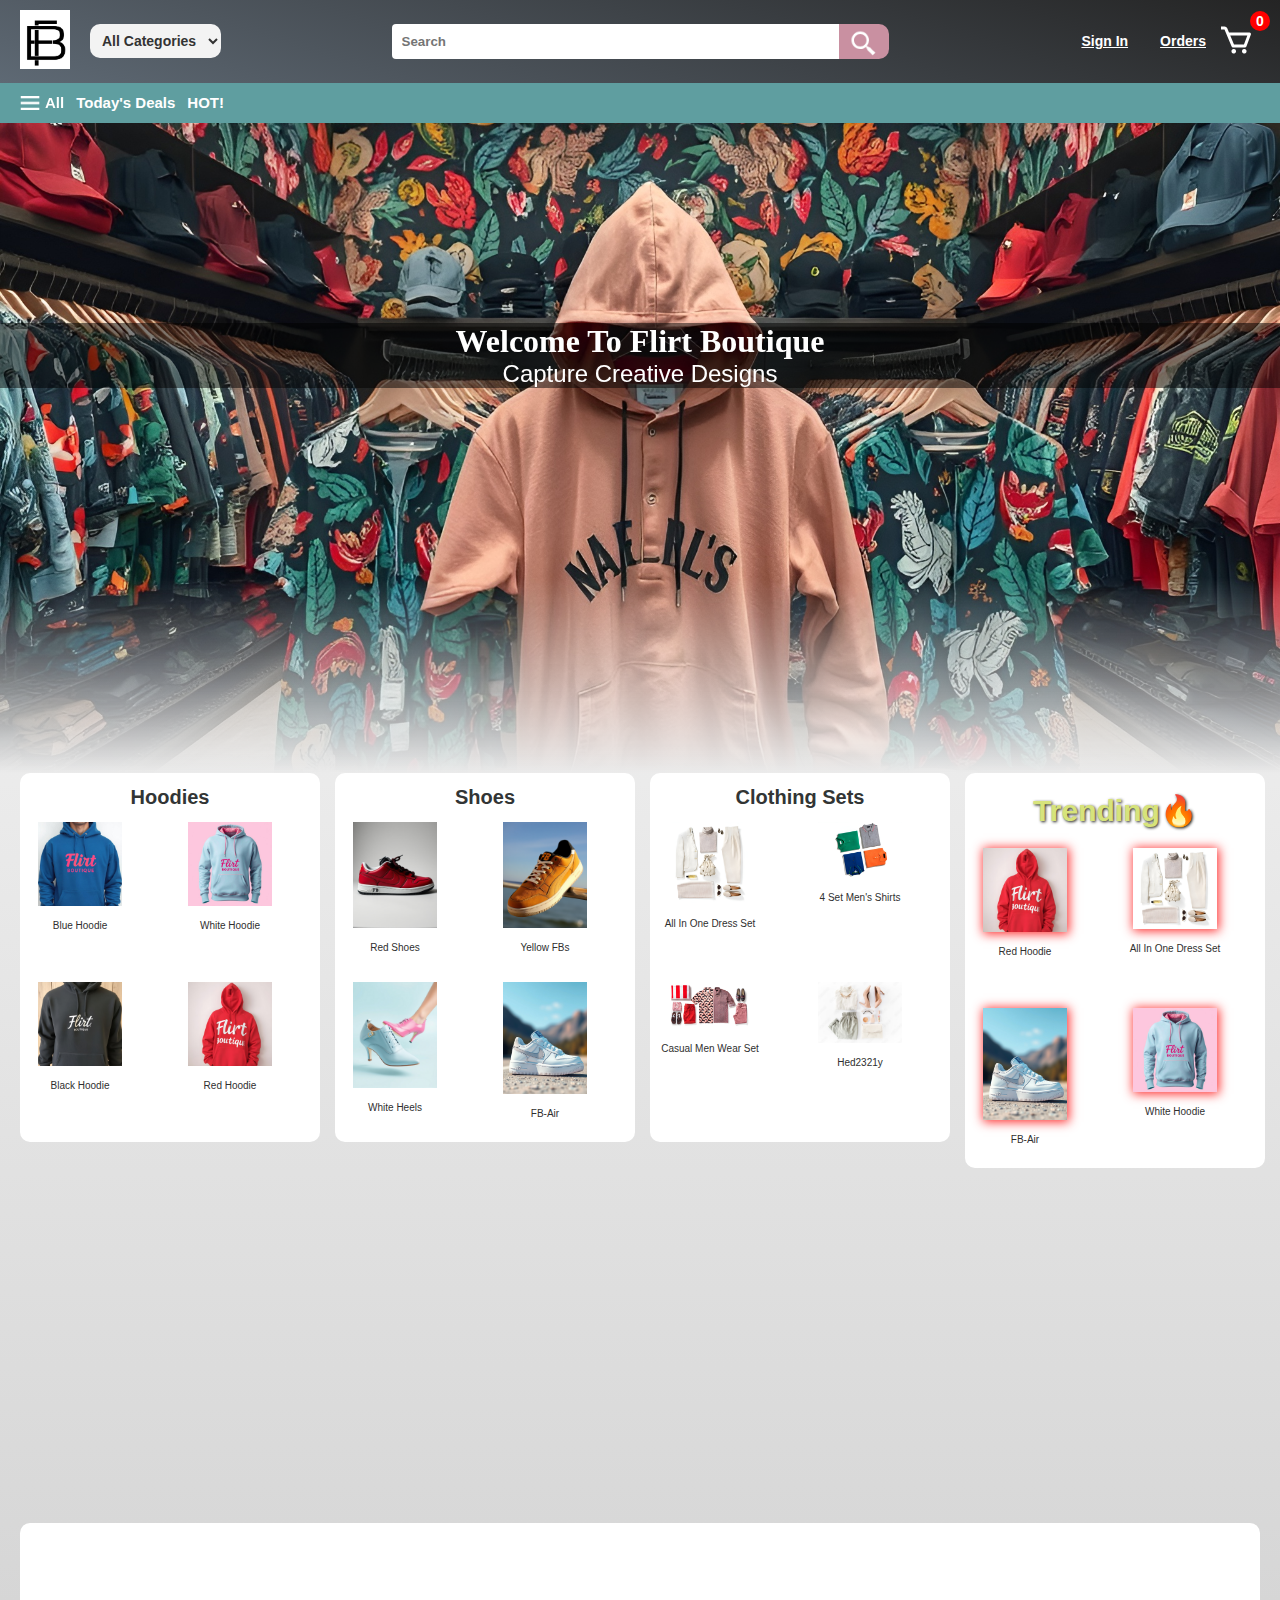
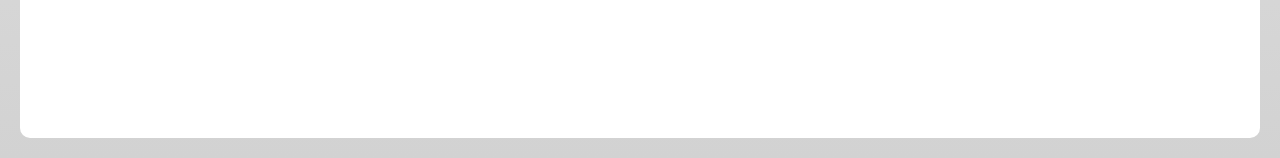
<file: Features/tabs/index.html>
<!DOCTYPE html>
<html lang="en">
  <head>
    <meta charset="UTF-8" />
    <meta name="viewport" content="width=device-width, initial-scale=1.0" />
    <title>Flirt Boutique</title>
    <link rel="icon" href="../../images/FB.png" type="image/x-icon" />
    <link rel="stylesheet" href="style.css" />
    <script src="app.js" defer></script>
  </head>
  <body>
    <div class="navbar">
      <!-- Left Section (Logo and Category Dropdown) -->
      <div class="navbar-left">
        <a href="index.html" class="logo" id="logo"
          ><img src="../../images/FB.png" alt=""
        /></a>
        <select class="category-dropdown">
          <option value="all">All Categories</option>
          <option value="electronics">Electronics</option>
          <option value="clothing">Clothing</option>
          <!-- More categories here -->
        </select>
      </div>

      <!-- Center Section (Search Bar) -->
      <div class="navbar-center">
        <input
          type="text"
          class="search-input"
          id="fill"
          placeholder="Search"
        />
        <button class="search-button" id="search-btn">
          <img src="../../images/search.png" alt="Search Icon" />
        </button>
      </div>

      <!-- Right Section (Links and Cart) -->
      <div class="navbar-right">
        <button class="nav-link" id="sign-in">Sign In</button>
        <button class="nav-link" id="orders">Orders</button>
        <button class="cart">
          <img src="../../images/Cart.png" alt="Cart" id="shop" />
          <span id="amount">0</span>
        </button>
      </div>
    </div>

    <nav id="links">
      <button id="menu">
        <img src="../../images/Menu.png" alt="Menu" />All
      </button>
      <button>Today's Deals</button>
      <button>HOT!</button>
    </nav>
    <div class="sidebar-div">
      <aside class="sidebar">
        Working on a sidebar<button id="close">X</button>
      </aside>
    </div>
    <div class="hero">
      <h1 id="Welcome">Welcome To Flirt Boutique</h1>
      <h2 id="Greet">Capture Creative Designs</h2>
    </div>
    <div class="products"></div>
    <div id="billboard"></div>
  </body>
</html>
</file>
<file: Features/tabs/style.css>
* {
  font-family: "Poppins", sans-serif;
  font-weight: bold;
}

*:focus {
  border: none;
  outline: none;
}

body {
  background: linear-gradient(white, rgb(210, 210, 210));
  padding: 0;
  margin: 0;
}

button:hover {
  cursor: pointer;
}

.navbar {
  display: flex;
  top: 0;
  margin: 0;
  padding: 10px 3px 5px 10px;
  justify-content: center;
  gap: 10px;
  align-items: center;
  background: linear-gradient(18deg, rgb(94, 105, 116), rgb(36, 36, 36));
  color: white;
  user-select: none;
}

.navbar {
  display: flex;
  justify-content: space-between;
  align-items: center;
  padding: 10px 20px;
  background: linear-gradient(18deg, rgb(94, 105, 116), rgb(36, 36, 36));
  color: black;
}

.navbar-left,
.navbar-center,
.navbar-right {
  display: flex;
  align-items: center;
}

.navbar-left {
  flex: 1;
  justify-content: flex-start;
}

.navbar-center {
  flex: 2;
  justify-content: center;
}

.navbar-right {
  flex: 1;
  justify-content: flex-end;
}

.logo img {
  width: 50px;
  font-weight: bold;
  color: white;
  text-decoration: none;
  margin-right: 20px;
}

.category-dropdown {
  padding: 8px;
  border: none;
  background-color: #f3f3f3;
  color: #333;
  font-size: 14px;
  border-radius: 10px;
}

.search-input {
  width: 70%;
  padding: 10px;
  border: none;
  border-radius: 4px 0 0 4px;
}

.search-button {
  background-color: #c990a1;
  border: none;
  border-radius: 0 10px 10px 0px;
  cursor: pointer;
  padding: 5px;
  width: 50px;
  height: 35.3px;
}

.search-button img {
  width: 30px;
  filter: invert(100%);
  justify-content: center;
  align-items: center;
}

.nav-link {
  margin-left: 20px;
  color: white;
  text-decoration: underline;
  font-size: 14px;
  background-color: transparent;
  border: none;
  outline: none;
}

.cart {
  position: relative;
  background-color: transparent;
  border: none;
}

.cart #shop {
  font-size: 24px;
  filter: invert();
}

.cart #amount {
  position: absolute;
  top: -10px;
  right: -10px;
  background-color: red;
  color: white;
  border-radius: 50%;
  text-align: center;
  width: 10px;
  height: 10px;
  padding: 5px;
  font-size: 14px;
  display: flex;
  justify-content: center;
  align-items: center;
}

/* Media Queries for Responsiveness */

/* Tablet View */
@media (max-width: 1024px) {
  .navbar {
    flex-wrap: wrap;
    justify-content: space-between;
  }

  .navbar-left,
  .navbar-center,
  .navbar-right {
    flex: 1 1 100%;
    justify-content: center;
    margin: 5px 0;
  }

  .search-input {
    width: 80%;
  }

  .navbar-right {
    justify-content: space-around;
  }

  .logo {
    font-size: 18px;
  }
}

/* Mobile View */
@media (max-width: 480px) {
  .navbar {
    flex-direction: column;
    align-items: center;
  }

  .navbar-left,
  .navbar-center,
  .navbar-right {
    flex: 1 1 100%;
    justify-content: center;
    margin: 5px 0;
  }

  .search-input {
    width: 70%;
    padding: 10px;
    border: none;
    border-radius: 4px 0 0 4px;
  }

  .search-button {
    background-color: #c990a1;
    border: none;
    border-radius: 0 10px 10px 0px;
    cursor: pointer;
    padding: 7px;
  }

  .search-button img {
    width: 25px;
  }

  .navbar-right {
    margin-top: 10px;
  }

  .nav-link {
    margin-left: 0;
    margin-right: 10px;
  }

  .cart #shop {
    font-size: 20px;
  }
}

.hero #Welcome {
  margin: 0;
  font-weight: bold;
  color: white;
  background-color: rgba(0, 0, 0, 0.5);
}

.hero #Greet {
  margin: 0;
  color: white;
  font-weight: normal;
  background-color: rgba(0, 0, 0, 0.5);
}

#links {
  background-color: cadetblue;
  padding: 0 0 0px 10px;
  height: 40px;
  display: flex;
}

#links button {
  min-width: 1fr;
  background-color: transparent;
  height: 100%;
  border: none;
  display: flex;
  gap: 1px;
  color: white;
  font-size: 15px;
  text-align: center;
  justify-content: center;
  align-items: center;
}

#links #menu {
  color: black;
  filter: invert();
}

#links #menu img {
  width: 28px;
  height: 28px;
}

/* Sidebar Styling */
.sidebar {
  background-color: rgb(255, 255, 255);
  width: calc(13vw + 1em);
  min-height: 300px;
  max-height: 350px;
  z-index: 2;
  position: fixed; /* Fixed position for sidebar */
  top: 0; /* Align it to the top of the screen */
  left: -100%; /* Initially off-screen */
  transition: left 1s ease-in-out, opacity 0.3s ease-in-out; /* Smooth transition for sliding and opacity */
  opacity: 0; /* Initially hidden */
}

/* Sidebar open class will make it slide in */
.sidebar.open {
  left: 0; /* When sidebar has the 'open' class, it will be visible */
  opacity: 1; /* Make sidebar visible */
  animation: slide 1s ease-in-out; /* Optional: can be replaced by transition */
}

/* Sidebar close class will make it slide out */
.sidebar.close {
  left: -100%; /* Move sidebar off-screen to the left */
  opacity: 0; /* Make sidebar invisible */
}

/* Sidebar parent div (overlay) */
.sidebar-div {
  position: fixed;
  top: 0;
  left: 0;
  width: 100%;
  height: 100%;
  background-color: rgba(0, 0, 0, 0.5); /* Semi-transparent overlay */
  z-index: 1;
  opacity: 0; /* Initially hidden */
  display: none;
  transition: opacity 0.3s ease-in-out; /* Smooth transition for opacity */
}

/* When 'visible' class is added, make the overlay visible */
.sidebar-div.visible {
  opacity: 1; /* Show the overlay */
}

/* Close button inside the sidebar */
.sidebar #close {
  position: absolute; /* Fixed within the sidebar */
  top: 10px; /* Distance from the top */
  left: 200px; /* Distance from the right */
  background-color: rgb(255, 255, 255); /* For visibility */
  color: black;
  cursor: pointer;
  height: 40px;
  width: 40px;
  font-size: 25px;
  font-weight: 300;
  border: 1px solid black;
  border-radius: 5px;
}

@keyframes slide {
  0% {
    left: -100%;
  }
  100% {
    left: 0;
  }
}

body {
  transition: overflow 0.3s ease; /* Smooth transition for overflow change */
}

@keyframes fade {
  0% {
    opacity: 0;
    transform: translateY(-50px);
    font-size: 26px;
  }
  60% {
    opacity: 0;
    transform: translateY(-50px);
    font-size: 26px;
    background-color: transparent;
  }
  70% {
    opacity: 1;
    color: blueviolet;
    font-size: 26px;
    transform: translateY(0px);
    background-color: transparent;
  }
  80% {
    color: black;
    font-size: 32px;
    background-color: transparent;
  }
  100% {
    opacity: 1;
    transform: translateY(0%);
    background-color: rgba(0, 0, 0, 0.5);
  }
}

@keyframes h2 {
  0% {
    opacity: 0;
    transform: translateX(-50px);
    font-size: 26px;
  }
  60% {
    opacity: 0;
    transform: translateX(-50px);
    font-size: 26px;
    background-color: transparent;
  }
  70% {
    opacity: 1;
    color: blueviolet;
    font-size: 26px;
    transform: translateX(0px);
    background-color: transparent;
  }
  80% {
    color: black;
    font-size: 30px;
    background-color: transparent;
  }
  90% {
    opacity: 1;
    transform: translateX(0%);
    background-color: transparent;
  }
  100% {
    background-color: rgba(0, 0, 0, 0.5);
  }
}

.hero h1 {
  font-family: cursive;
  animation: fade 3s forwards; /* 2s for 2 seconds */
}

.hero h2 {
  animation: h2 7s forwards;
}

.hero {
  background-image: url("../../images/HomeScreen.jpg");
  -webkit-mask-image: linear-gradient(
    to bottom,
    rgba(0, 0, 0, 1) 100%,
    rgba(0, 0, 0, 0) 90%
  ); /* Webkit Mask for Safari/Chrome */
  mask-image: linear-gradient(
    to bottom,
    rgba(0, 0, 0, 1) 70%,
    rgba(0, 0, 0, 0) 100%
  ); /* Standard mask for other browsers */

  background-blend-mode: color;
  background-size: cover; /* Ensures the entire image fits within the element */
  background-position: center; /* Center the image */
  background-repeat: no-repeat; /* Prevent the image from repeating */
  width: 100%; /* Full width of the viewport */
  height: 50vh; /* Full height of the viewport */
  margin: 0;
  padding: 200px 0 0 0;
  display: flexbox;
  text-align: center;
  align-items: center;
  justify-content: center;
  user-select: none;
}

.products {
  height: auto;
  max-width: 100%;
  display: grid;
  grid-template-columns: repeat(4, 1fr);
  grid-template-rows: repeat(2, 1fr);
  align-items: center;

  justify-content: space-evenly;
  margin: 0;
  row-gap: 30px;
  padding: 0 0 0 20px;
  margin-bottom: 20px;
}

.products #bulk-card {
  height: 430px;
  min-width: 1fr;
  width: 280px;
  background-color: #ffffff;
  border-radius: 10px;
  transition: scale 0.5s;
}

/* Style for the title */
.products #bulk-card #title {
  color: rgb(50, 53, 53); /* Set the title color */
  z-index: 20; /* Ensure it's above other elements */
  font-size: 20px; /* Set the title font size */
  text-align: center; /* Center the title */
  font-weight: bold; /* Optional: Make the title bold */
}

/* Main container for products */
.products #bulk-card {
  display: flex; /* Flexbox layout */
  flex-direction: column; /* Stack children (title + container) vertically */
  justify-content: flex-start; /* Align items to the top */
  align-items: center; /* Center-align the children horizontally */
  background-color: white; /* Set background color */
  height: 350px; /* Set the height */
  min-width: 1fr; /* Ensure the width is flexible */
  width: 300px; /* Fixed width for the card */
  max-width: 300px; /* Max width */
  border-radius: 10px; /* Rounded corners */
  margin-right: 6px;
  z-index: 10;
  transition: scale 0.5s; /* Smooth scaling transition */
}

.products #bulk-card #item .Trending {
  box-shadow: 1px 1px 10px 1px rgb(255, 46, 46);
  color: wheat;
}

@keyframes Shake {
  0% {
    transform: rotate(0deg);
  }
  25% {
    transform: rotate(-3deg);
  }
  50% {
    transform: rotate(3deg);
  }
  75% {
    transform: rotate(-3deg);
  }
  100% {
    transform: rotate(3deg);
  }
}

.products #bulk-card #item .Trending:hover {
  animation: Shake 2.5s infinite;
}

#Trend {
  color: rgb(215, 227, 123);
  font-size: 30px;

  text-shadow: 1px 1px 3px rgb(27, 28, 22);
}

/* Grid layout for products */
.products #bulk-card #container {
  display: grid; /* Use grid layout for the items */
  grid-template-columns: repeat(2, 1fr); /* Two equal columns */
  grid-template-rows: repeat(2, 160px); /* Auto-sized rows */
  width: 100%; /* Ensure it fills the width of the container */
  height: 350px; /* Full height of the parent container */
  background-color: #ffffff; /* White background for the items */
  border-radius: 10px; /* Rounded corners for the grid */
  transition: scale 0.5s; /* Smooth scaling transition */
}

/* Styling for individual product items */
.products #bulk-card #item {
  background-color: rgb(255, 255, 255); /* Light grey background */
  height: 130px; /* Adjust height based on content */
  width: 120px; /* Adjust width based on content */
  text-align: center;
  transition: scale 0.5s;
}

.products #bulk-card #item:hover {
  scale: 1.05;
}

.products #bulk-card #item .price {
  color: green;
  font-size: 10px;
  font-weight: lighter;
}

.products #bulk-card #item .title {
  font-size: 10px;
  font-weight: lighter;
  color: light-dark(rgb(47, 47, 47), #fff);
}

.products #bulk-card #item img {
  width: 70%;
  max-width: 100px;
  height: auto;
}

#bulk-card:hover {
  scale: 1.03;
}
#billboard {
  height: 215px;
  min-width: 1fr;
  width: 1fr;
  background-color: #ffffff;
  border-radius: 10px;
  margin: 20px;
  transition: scale 0.5s;
}

.products #Card {
  background-color: #000000; /* Set background color of cards to black */
  width: 300px; /* Ensure card takes up full width */
  height: 430px;
  padding: 20px;
  box-sizing: border-box;
}

.products > #bulk-card {
  animation: fade-in linear;
  animation-timeline: view();
}

@keyframes fade-in {
  0% {
    scale: 0.7;
    opacity: 0.8;
    transform: translateY(100px);
    box-shadow: 1px 1px 20px 1px rgb(0, 0, 0);
  }
  50% {
    scale: 1;
    opacity: 1;
    transform: translateY(0px);
    box-shadow: none;
  }
}

.products #Card img {
  width: 200px;
  height: auto;
}

#billboard:hover {
  scale: 1.01;
}

/* Media Queries */

/* Tablets and Small Laptops (max-width: 768px) */
@media (max-width: 1080px) {
  .products {
    grid-template-columns: repeat(1, 1fr);
    padding: 50px;
  }
  .navbar {
    flex-direction: column; /* Stack items vertically on small screens */
    justify-content: flex-start; /* Align items from top */
  }

  .navbar .logo,
  .navbar .cart,
  .navbar button,
  .navbar select {
    margin: 5px 0; /* Reduce margin between items */
    flex-basis: auto; /* Allow the items to resize based on available space */
    text-align: center; /* Center text for each item */
  }

  /* Adjust the search bar for smaller screens */
  .navbar .search-bar {
    width: 100%; /* Full width for search bar */
    margin-top: 15px; /* Space between navbar items and search bar */
  }

  .navbar .search-bar #fill {
    width: calc(100% - 100px); /* Make input field take the remaining space */
  }

  .navbar .search-bar #filter,
  .navbar .search-bar #search-btn {
    width: 40px; /* Set button size */
    height: 35px; /* Set height for buttons */
  }
  .hero h1 {
    font-size: 25px;
  }

  .hero h2 {
    font-size: 20px;
  }

  .hero {
    height: 45vh;
  }

  .products #card {
    height: 350px;
  }

  .navbar #logo {
    max-width: 80px; /* Smaller logo size */
  }
}
</file>
